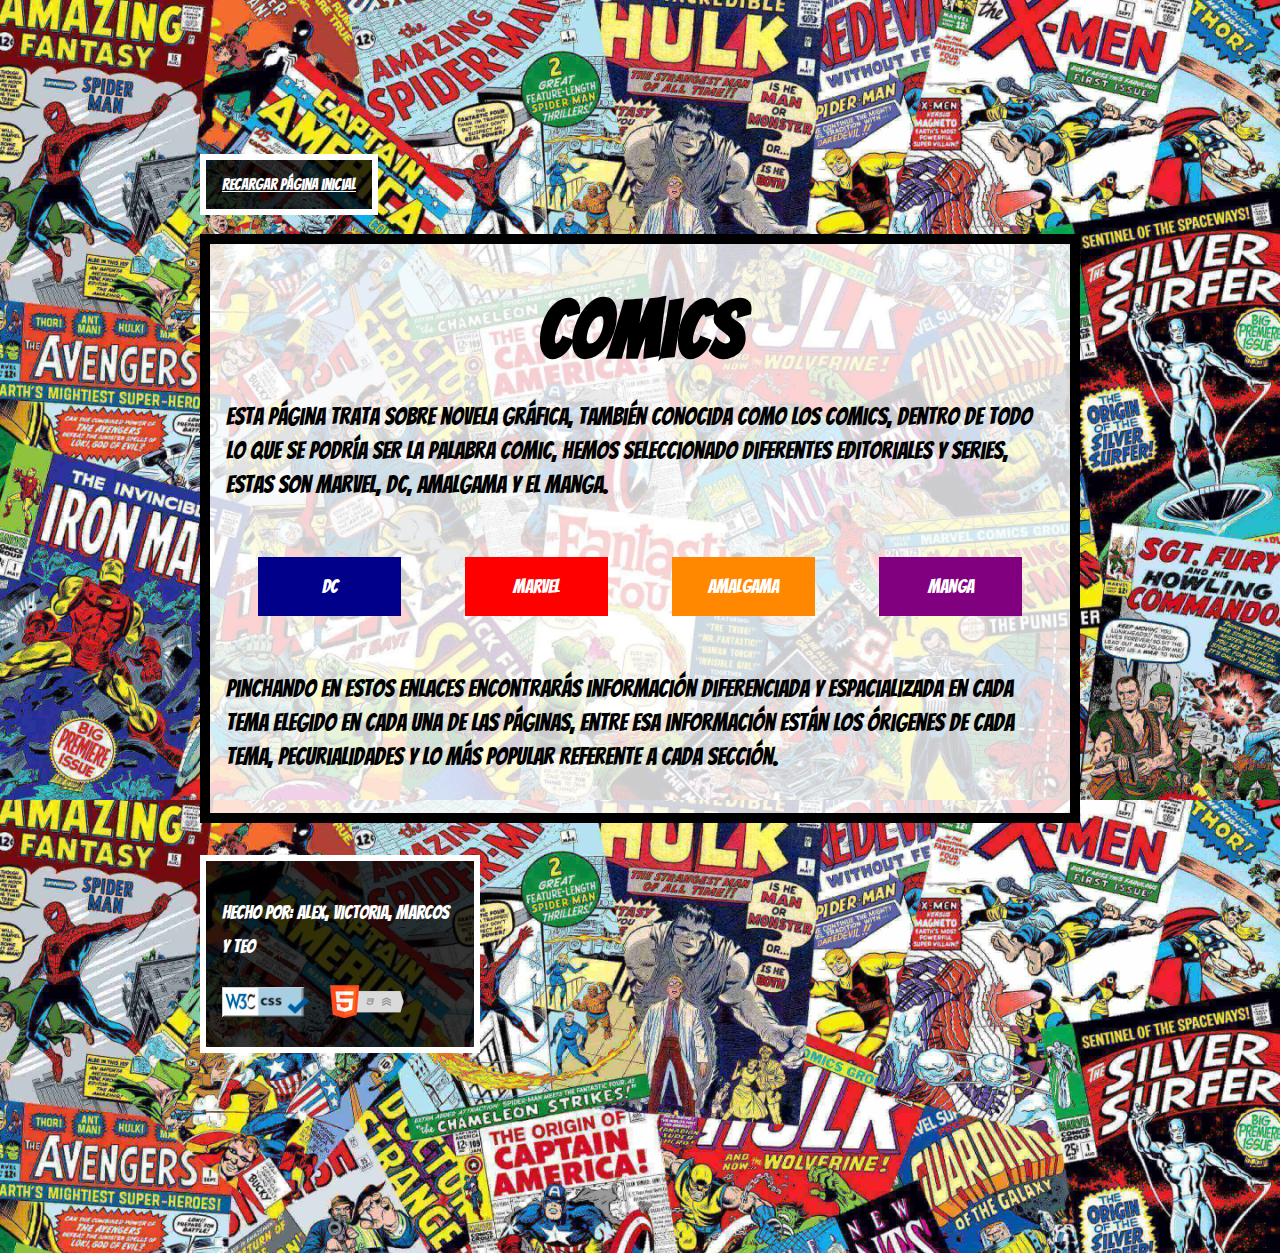
<file: index.html>
<!DOCTYPE html>
<html lang="es">
<head>
    <title>Comics | Página inicial</title>
    
    <meta charset="utf-8">
    <meta name="viewport" content="width=device-width,initial-scale=1.0">


    <link href="https://fonts.googleapis.com/css?family=Bangers&display=swap" rel="stylesheet">
    <link rel="stylesheet" type="text/css" href="css/styles.css">

    <link rel="apple-touch-icon" sizes="57x57" href="images/icons/apple-icon-57x57.png">
    <link rel="apple-touch-icon" sizes="60x60" href="images/icons/apple-icon-60x60.png">
    <link rel="apple-touch-icon" sizes="72x72" href="images/icons/apple-icon-72x72.png">
    <link rel="apple-touch-icon" sizes="76x76" href="images/icons/apple-icon-76x76.png">
    <link rel="apple-touch-icon" sizes="114x114" href="images/icons/apple-icon-114x114.png">
    <link rel="apple-touch-icon" sizes="120x120" href="images/icons/apple-icon-120x120.png">
    <link rel="apple-touch-icon" sizes="144x144" href="images/icons/apple-icon-144x144.png">
    <link rel="apple-touch-icon" sizes="152x152" href="images/icons/apple-icon-152x152.png">
    <link rel="apple-touch-icon" sizes="180x180" href="images/icons/apple-icon-180x180.png">
    <link rel="icon" type="image/png" sizes="192x192"  href="images/icons/android-icon-192x192.png">
    <link rel="icon" type="image/png" sizes="32x32" href="images/icons/favicon-32x32.png">
    <link rel="icon" type="image/png" sizes="96x96" href="images/icons/favicon-96x96.png">
    <link rel="icon" type="image/png" sizes="16x16" href="images/icons/favicon-16x16.png">
    <link rel="manifest" href="images/icons/manifest.json">
    <meta name="msapplication-TileColor" content="#ffffff">
    <meta name="msapplication-TileImage" content="/ms-icon-144x144.png">
    <meta name="theme-color" content="#ffffff">

</head>

<body id="body">
    <header>
        <a href="/" id="homePage">Recargar página inicial</a>    
    </header>

    <div class="content">
        <h1>Comics</h1>
        <p> Esta página trata sobre novela gráfica, también conocida como los comics, dentro de todo lo que se podría ser la palabra comic, hemos seleccionado diferentes editoriales y series, estas son Marvel, DC, Amalgama y el manga.</p>

        <nav class="menu">
            <a href="./pages/dc" id="dc">Dc</a>
            <a href="./pages/marvel" id="marvel">Marvel</a>
            <a href="./pages/amalgama" id="amalgama">Amalgama</a>
            <a href="./pages/manga" id="manga">Manga</a>
        </nav>

        <p>Pinchando en estos enlaces encontrarás información diferenciada y espacializada en cada tema elegido en cada una de las páginas, entre esa información están los órigenes de cada tema, pecurialidades y lo más popular referente a cada sección. </p>
    </div>

    <footer>
    <p>Hecho por:  Alex, Victoria, Marcos y Teo</p>
        <div id="badges">   
            <a href="https://validator.w3.org/nu/?showsource=yes&showoutline=yes&showimagereport=yes&checkerrorpages=yes&useragent=Validator.nu%2FLV+http%3A%2F%2Fvalidator.w3.org%2Fservices&acceptlanguage=&doc=http%3A%2F%2Fcomics.kontoru.com%2F#l37c37" target="_blank" >
                <img style="border:0;width:88px;height:31px"
                    src="./images/valid_css.png"
                    alt="¡CSS Válido!" id="valid_css"/>
            </a>
            <a href="http://www.w3.org/html/logo/" target="_blank" rel="noopener noreferrer">
                <img src="./images/html5.png" id="html5">
                </a>
        </div>
</footer>
    
    </body>
</html>
</file>
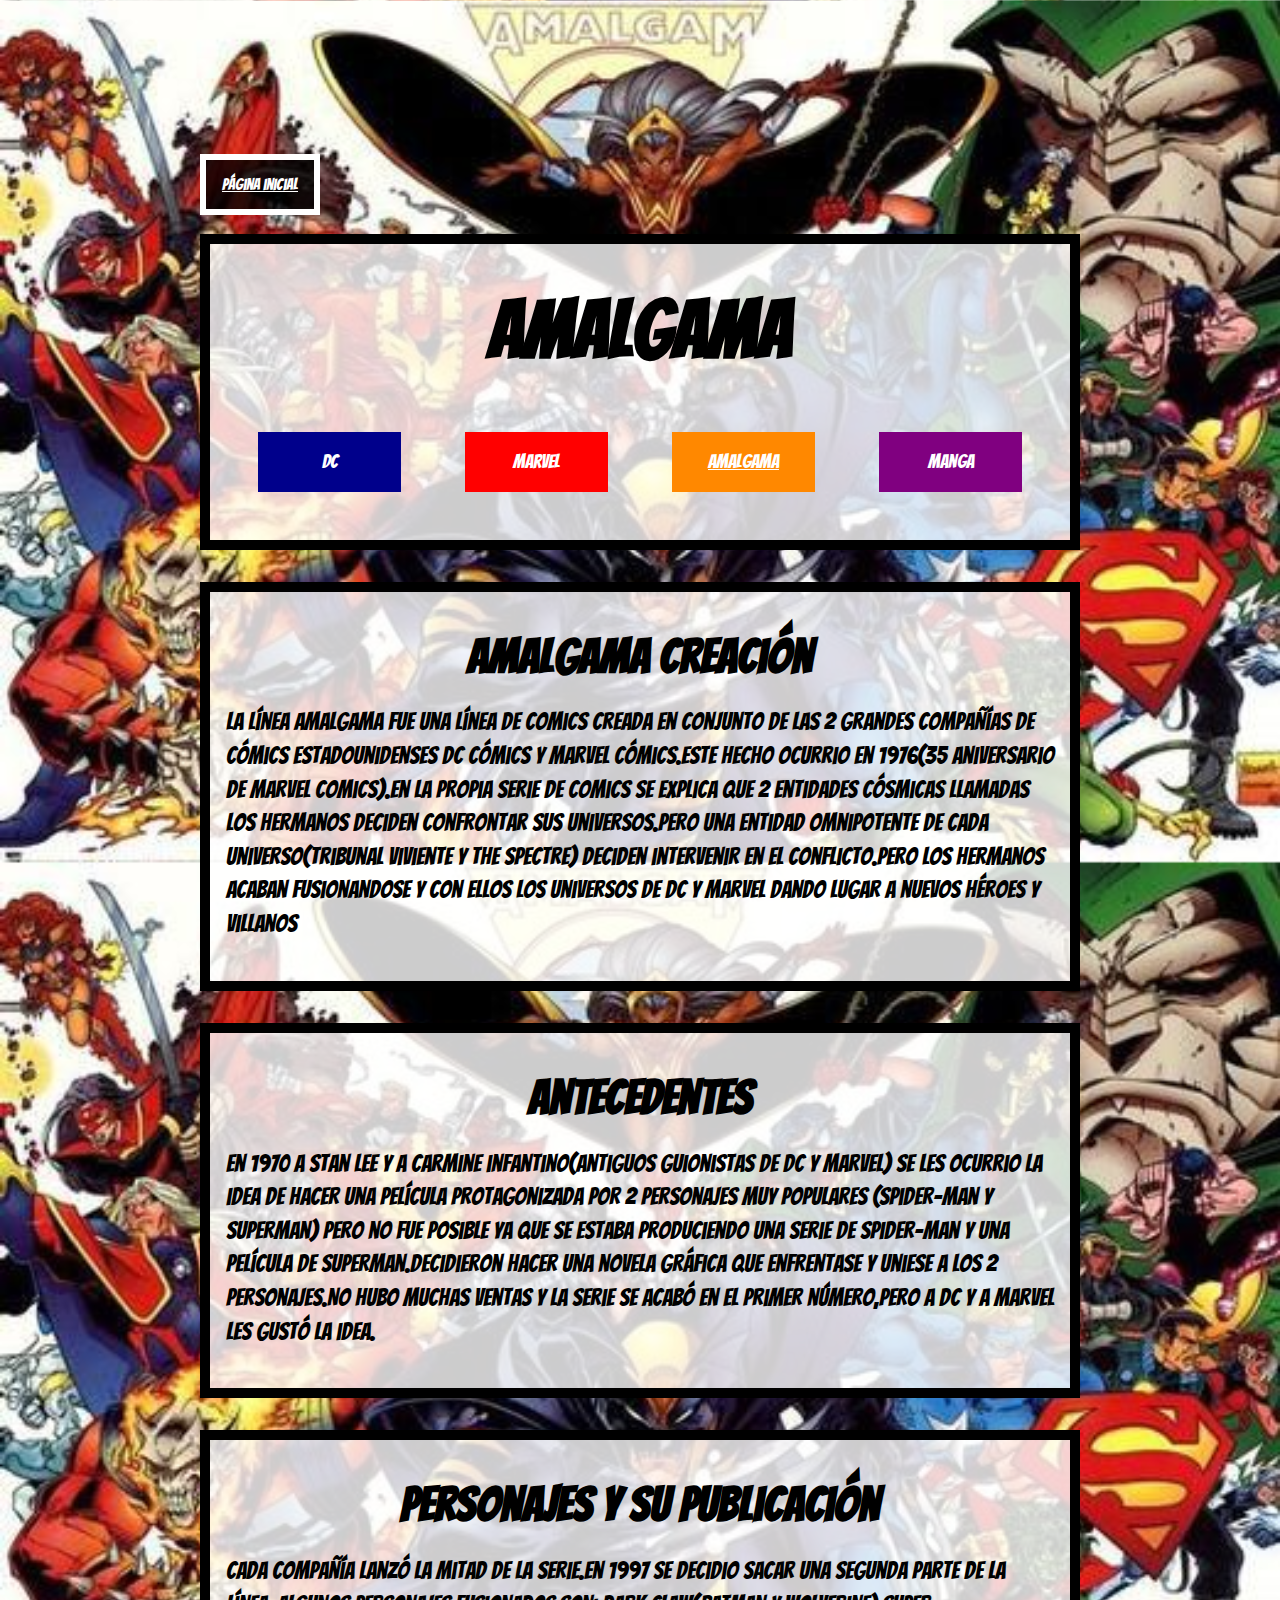
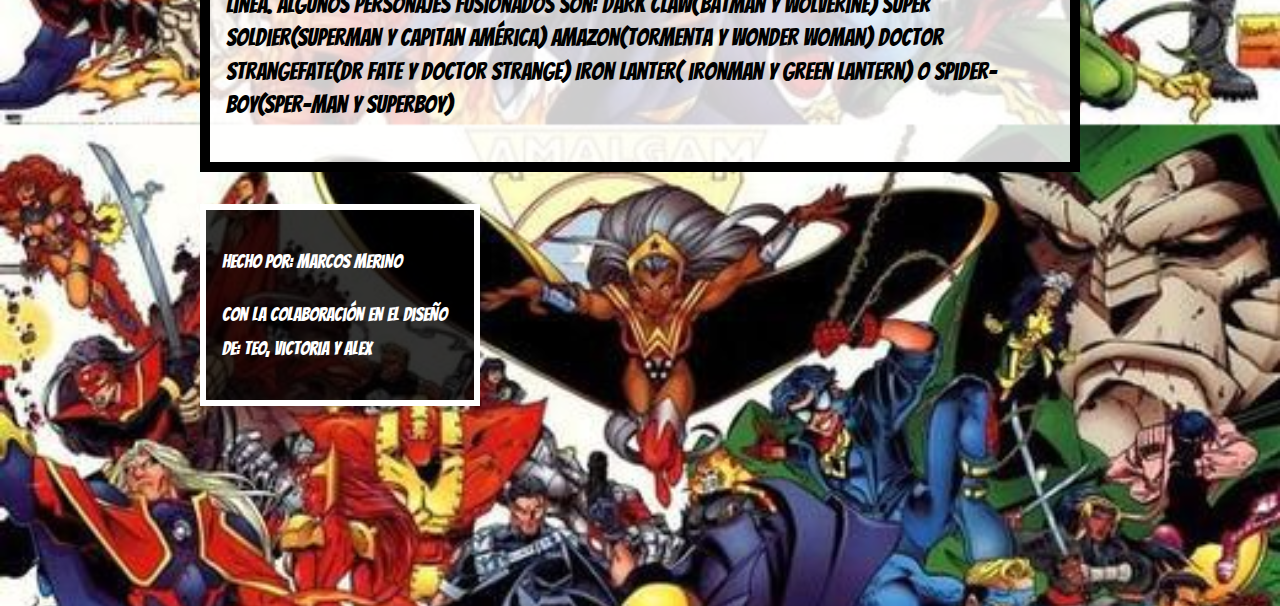
<file: pages/amalgama/index.html>
<!DOCTYPE html>
<html lang="es">
<head>
    <title>Amalgama</title>
    
    <meta charset="utf-8">
    <meta name="viewport" content="width=device-width,initial-scale=1.0">

    <link href="https://fonts.googleapis.com/css?family=Bangers&display=swap" rel="stylesheet">
    <link rel="stylesheet" type="text/css" href="../../css/styles.css">

    <link rel="apple-touch-icon" sizes="57x57" href="../../images/icons/apple-icon-57x57.png">
    <link rel="apple-touch-icon" sizes="60x60" href="../../images/icons/apple-icon-60x60.png">
    <link rel="apple-touch-icon" sizes="72x72" href="../../images/icons/apple-icon-72x72.png">
    <link rel="apple-touch-icon" sizes="76x76" href="../../images/icons/apple-icon-76x76.png">
    <link rel="apple-touch-icon" sizes="114x114" href="../../images/icons/apple-icon-114x114.png">
    <link rel="apple-touch-icon" sizes="120x120" href="../../images/icons/apple-icon-120x120.png">
    <link rel="apple-touch-icon" sizes="144x144" href="../../images/icons/apple-icon-144x144.png">
    <link rel="apple-touch-icon" sizes="152x152" href="../../images/icons/apple-icon-152x152.png">
    <link rel="apple-touch-icon" sizes="180x180" href="../../images/icons/apple-icon-180x180.png">
    <link rel="icon" type="image/png" sizes="192x192"  href="../../images/icons/android-icon-192x192.png">
    <link rel="icon" type="image/png" sizes="32x32" href="../../images/icons/favicon-32x32.png">
    <link rel="icon" type="image/png" sizes="96x96" href="../../images/icons/favicon-96x96.png">
    <link rel="icon" type="image/png" sizes="16x16" href="../../images/icons/favicon-16x16.png">
    <link rel="manifest" href="../../images/icons/manifest.json">
    <meta name="msapplication-TileColor" content="#ffffff">
    <meta name="msapplication-TileImage" content="/ms-icon-144x144.png">
    <meta name="theme-color" content="#ffffff">

</head>

<body id="amalgamaPage"></body>
     <header>
        <a id="homePage" href="../../index.html">Página inicial</a></li>

        <div class="content">
            <h1>Amalgama</h1>
            <nav class="menu">
                <a href="../dc" id="dc">DC</a>
                <a href="../marvel" id="marvel">Marvel</a>
                <a href="../amalgama" id="amalgama" class="active">Amalgama</a>
                <a href="../manga" id="manga">Manga</a>
            </nav>
        </div>
    </header>

    <div class="content">
        <h1 class="titles">Amalgama Creación</h1>
        <p>La línea amalgama fue una línea de comics creada en conjunto de las 2 grandes compañías de cómics estadounidenses Dc cómics y Marvel cómics.Este hecho ocurrio en 1976(35 aniversario de Marvel comics).En la propia serie de comics se explica que 2 entidades cósmicas llamadas los hermanos deciden confrontar sus universos.Pero una entidad omnipotente de cada universo(tribunal viviente y the spectre) deciden intervenir en el conflicto.Pero los hermanos acaban fusionandose y con ellos los universos de Dc y Marvel dando lugar a nuevos héroes y villanos</p>    
    </div>
    <div class="content">
        <h1 class="titles">Antecedentes</h1>
        <p>En 1970  a Stan lee y a Carmine infantino(antiguos guionistas de Dc y Marvel) se les ocurrio la idea de hacer una película protagonizada por 2 personajes muy populares (Spider-man y Superman) pero no fue posible ya que se estaba produciendo una serie de Spider-man y una película de Superman.Decidieron hacer una novela gráfica que enfrentase y uniese a los 2 personajes.No hubo muchas ventas y la serie se acabó en el primer número,pero a Dc y a Marvel les gustó la idea.</p>
    </div>
        <div class="content">
        <h1 class="titles">Personajes y su publicación</h1>
        <p>Cada compañía lanzó la mitad de la serie.En 1997 se decidio sacar una segunda parte de la línea.
        Algunos personajes fusionados son: Dark claw(Batman y wolverine) Super soldier(Superman y capitan américa) Amazon(tormenta y wonder woman) Doctor StrangeFate(dr fate y doctor strange) Iron lanter( ironman y green lantern) o Spider-boy(Sper-man y superboy)</p>
        </div>
    
    <footer>
        <p>Hecho por: Marcos Merino</p>
        <p>Con la colaboración en el diseño de: Teo, Victoria y Alex</p>
    </footer>
</body> 
</html>
</file>
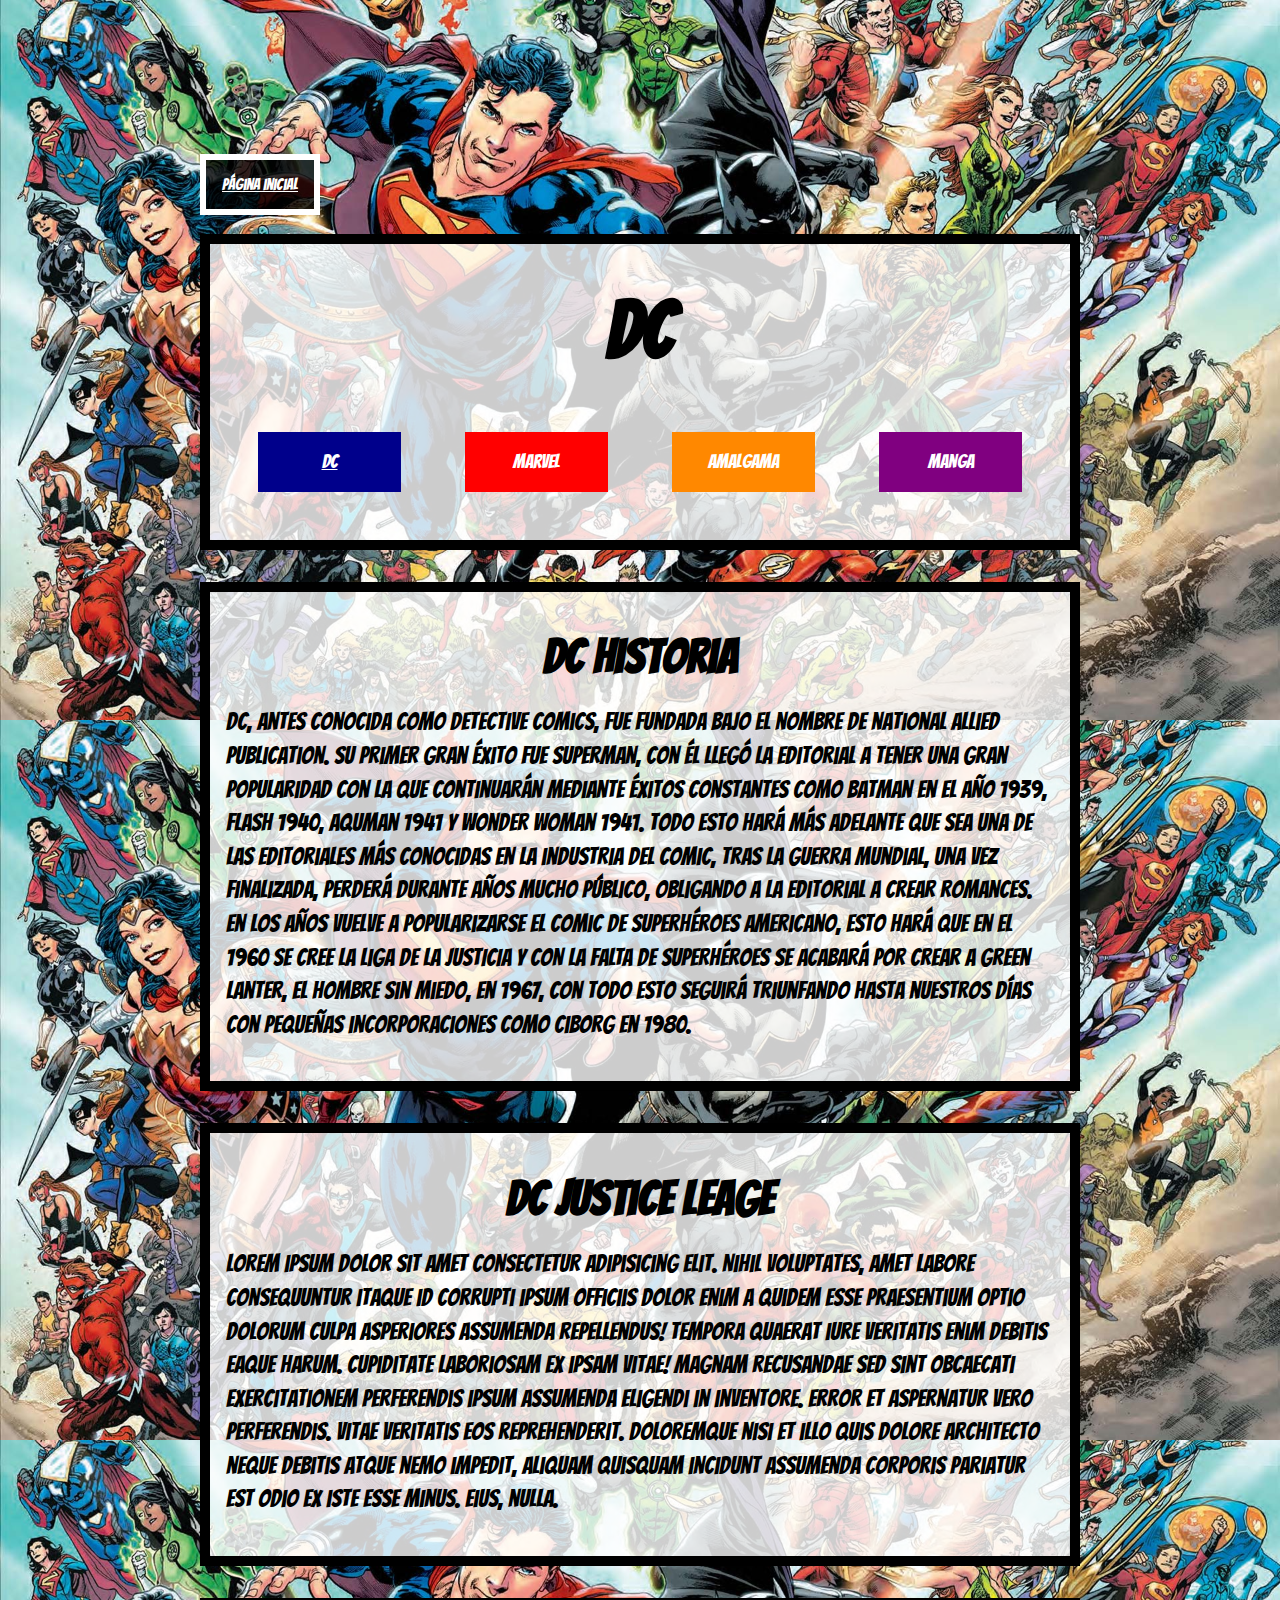
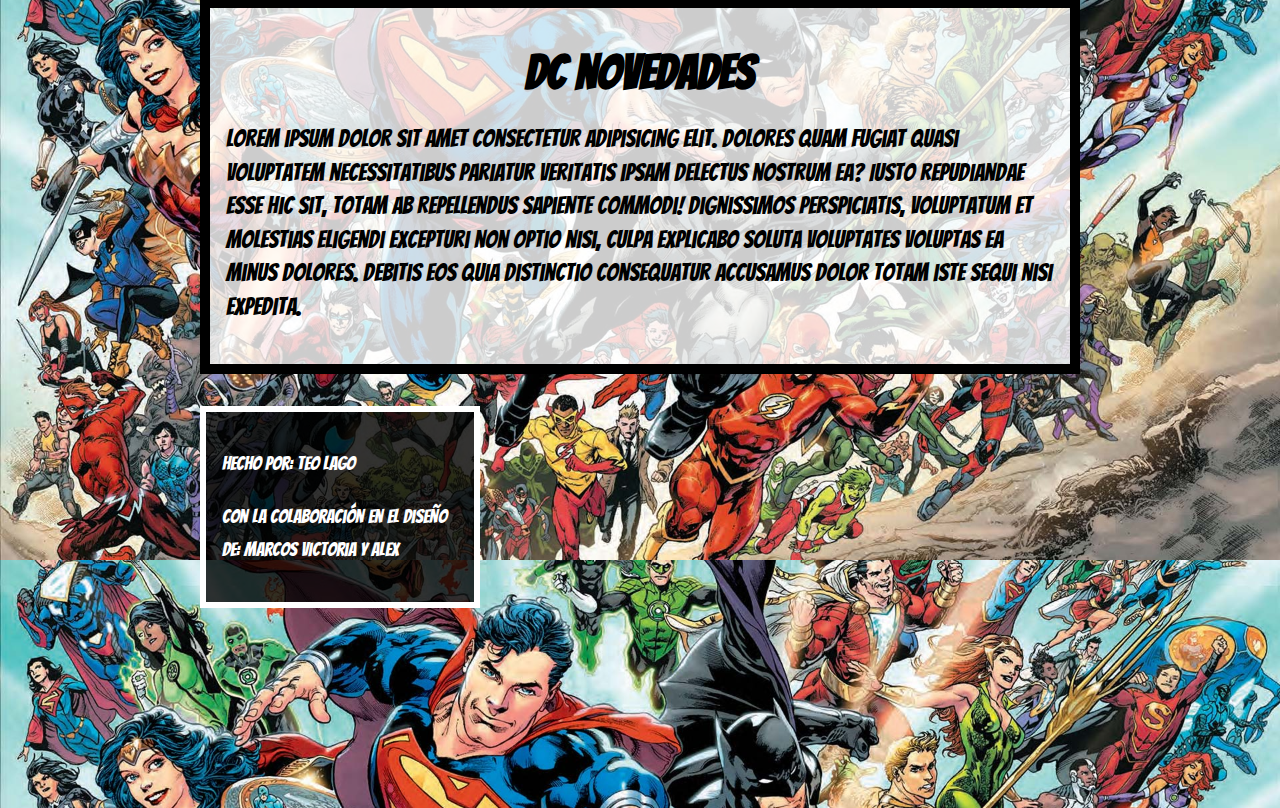
<file: pages/dc/index.html>
<!DOCTYPE html>
<html lang="es">
<head>
    <title>DC Comics</title>
    
    <meta charset="utf-8">
    <meta name="viewport" content="width=device-width,initial-scale=1.0">

    <link href="https://fonts.googleapis.com/css?family=Bangers&display=swap" rel="stylesheet">
    <link rel="stylesheet" type="text/css" href="../../css/styles.css">

    <link rel="apple-touch-icon" sizes="57x57" href="../../images/icons/apple-icon-57x57.png">
    <link rel="apple-touch-icon" sizes="60x60" href="../../images/icons/apple-icon-60x60.png">
    <link rel="apple-touch-icon" sizes="72x72" href="../../images/icons/apple-icon-72x72.png">
    <link rel="apple-touch-icon" sizes="76x76" href="../../images/icons/apple-icon-76x76.png">
    <link rel="apple-touch-icon" sizes="114x114" href="../../images/icons/apple-icon-114x114.png">
    <link rel="apple-touch-icon" sizes="120x120" href="../../images/icons/apple-icon-120x120.png">
    <link rel="apple-touch-icon" sizes="144x144" href="../../images/icons/apple-icon-144x144.png">
    <link rel="apple-touch-icon" sizes="152x152" href="../../images/icons/apple-icon-152x152.png">
    <link rel="apple-touch-icon" sizes="180x180" href="../../images/icons/apple-icon-180x180.png">
    <link rel="icon" type="image/png" sizes="192x192"  href="../../images/icons/android-icon-192x192.png">
    <link rel="icon" type="image/png" sizes="32x32" href="../../images/icons/favicon-32x32.png">
    <link rel="icon" type="image/png" sizes="96x96" href="../../images/icons/favicon-96x96.png">
    <link rel="icon" type="image/png" sizes="16x16" href="../../images/icons/favicon-16x16.png">
    <link rel="manifest" href="../../images/icons/manifest.json">
    <meta name="msapplication-TileColor" content="#ffffff">
    <meta name="msapplication-TileImage" content="/ms-icon-144x144.png">
    <meta name="theme-color" content="#ffffff">
</head>

<body id="dcPage">
    <header>
       <a href="../../index.html" id="homePage">página inicial</a>
    
        <div class="content">
            <h1>DC</h1>
            <nav class="menu">
                <a href="../dc" id="dc" class="active">DC</a>
                <a href="../marvel" id="marvel">Marvel</a>
                <a href="../amalgama" id="amalgama">Amalgama</a>
                <a href="../manga" id="manga">Manga</a>
            </nav>
        </div>
    </header>
<article>
    <section class="content">
        <h1 class="titles">DC historia</h1>
        <p>DC, antes conocida como detective comics, fue fundada bajo el nombre de national allied publication. Su primer gran éxito fue superman, con él llegó la editorial a tener una gran popularidad con la que continuarán mediante éxitos constantes como batman en el año 1939, flash 1940, aquman 1941 y wonder woman 1941. todo esto hará más adelante que sea una de las editoriales más conocidas en la industria del comic, tras la guerra mundial, una vez finalizada, perderá durante años mucho público, obligando a la editorial a crear romances. En los años vuelve a popularizarse el comic de superhéroes americano, esto hará que en el 1960 se cree la liga de la JUSTICIA Y CON LA FALTA DE SUPERHÉroes se acabará por crear a green lanter, el hombre sin miedo, en 1967, con todo esto seguirá triunfando hasta nuestros días con pequeñas incorporaciones como ciborg en 1980. </p>
    </section>
    <section class="content">
        <h1 class="titles">DC justice leage</h1>
        <p>Lorem ipsum dolor sit amet consectetur adipisicing elit. Nihil voluptates, amet labore consequuntur itaque id corrupti ipsum officiis dolor enim a quidem esse praesentium optio dolorum culpa asperiores assumenda repellendus!
        Tempora quaerat iure veritatis enim debitis eaque harum. Cupiditate laboriosam ex ipsam vitae! Magnam recusandae sed sint obcaecati exercitationem perferendis ipsum assumenda eligendi in inventore. Error et aspernatur vero perferendis.
        Vitae veritatis eos reprehenderit. Doloremque nisi et illo quis dolore architecto neque debitis atque nemo impedit, aliquam quisquam incidunt assumenda corporis pariatur est odio ex iste esse minus. Eius, nulla.
        </p>
    </section>
    <section class="content">
        <h1 class="titles">DC novedades</h1>
        <p>Lorem ipsum dolor sit amet consectetur adipisicing elit. Dolores quam fugiat quasi voluptatem necessitatibus pariatur veritatis ipsam delectus nostrum ea? Iusto repudiandae esse hic sit, totam ab repellendus sapiente commodi!
        Dignissimos perspiciatis, voluptatum et molestias eligendi excepturi non optio nisi, culpa explicabo soluta voluptates voluptas ea minus dolores. Debitis eos quia distinctio consequatur accusamus dolor totam iste sequi nisi expedita.
    </section>
</article>

<footer>
    <p>Hecho por: Teo Lago</p>
    <p>Con la colaboración en el diseño de: Marcos Victoria y Alex</p>
</footer>
</body>
</html>
</file>
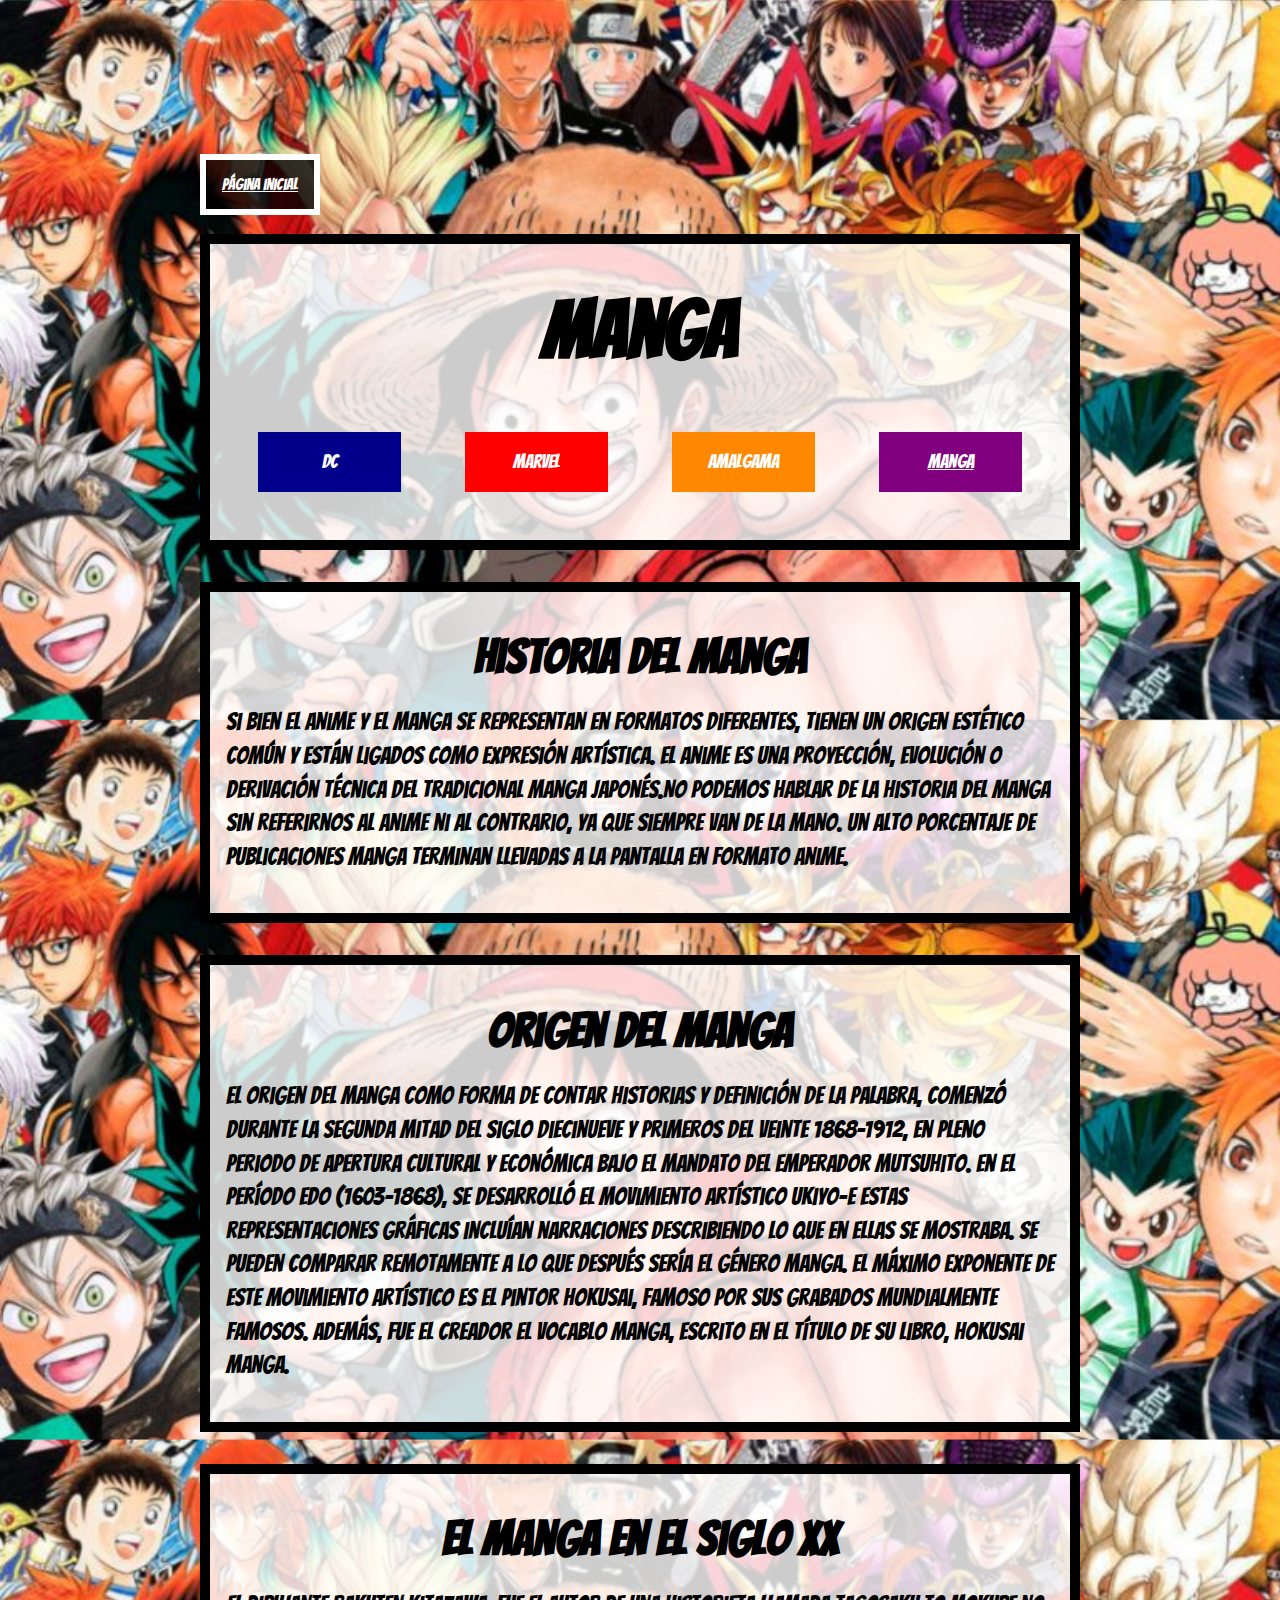
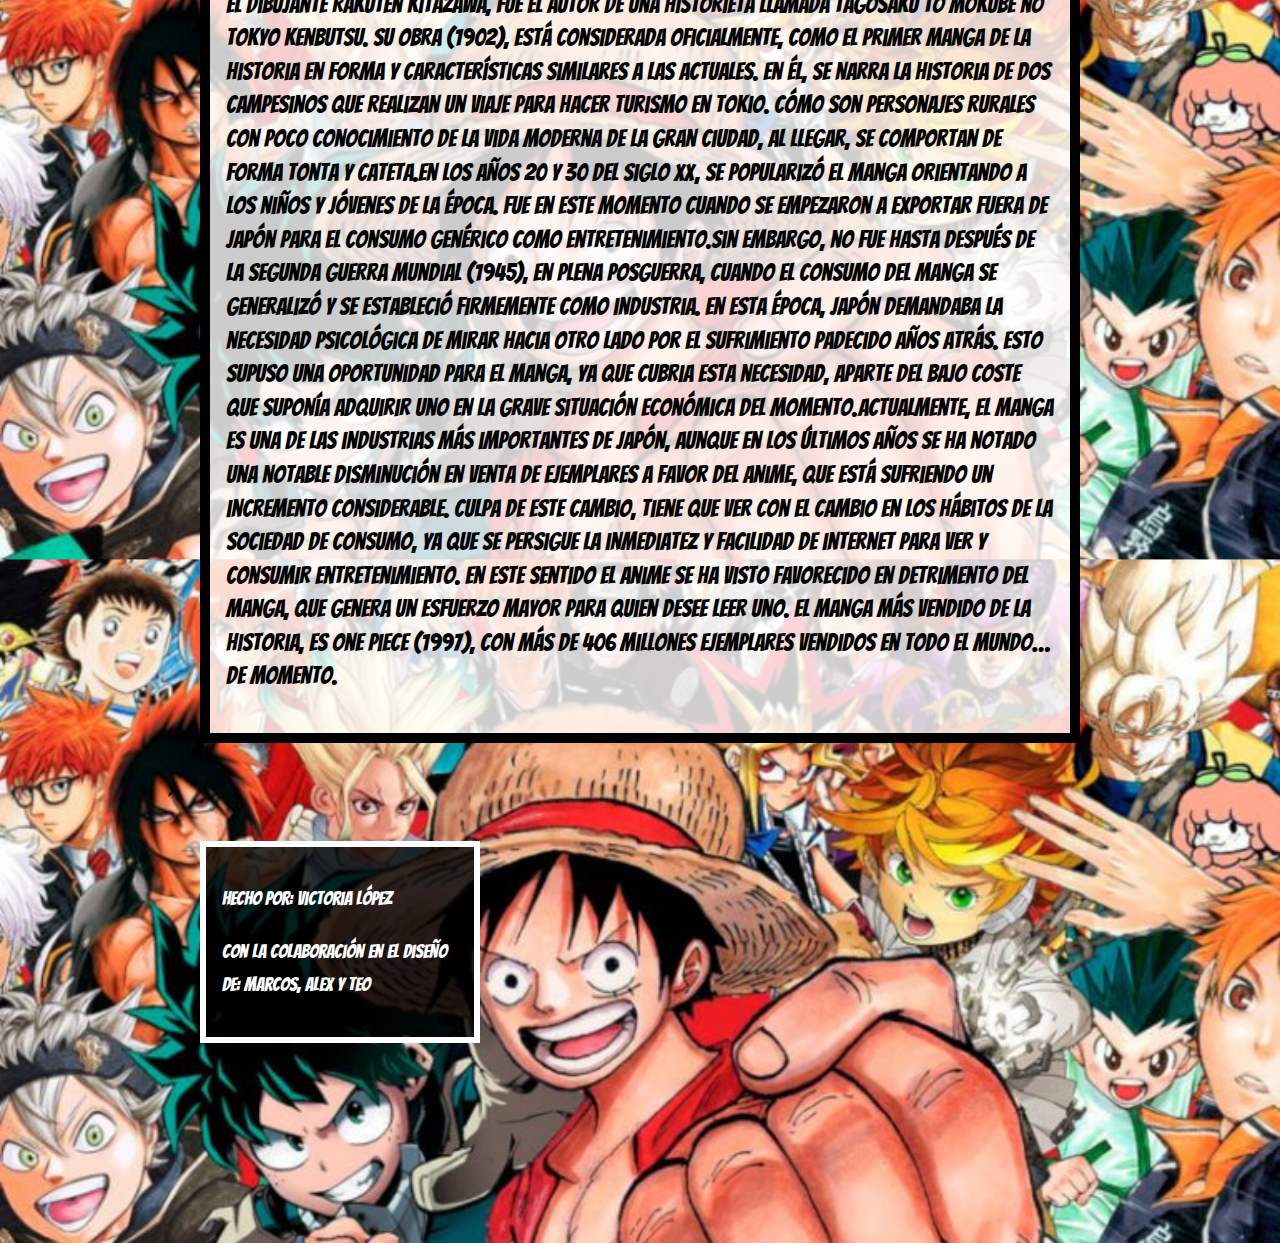
<file: pages/manga/index.html>
<!DOCTYPE html>
<html lang="es">
<head>
    <title>Manga</title>
    
    <meta charset="utf-8">
    <meta name="viewport" content="width=device-width,initial-scale=1.0">

    <link href="https://fonts.googleapis.com/css?family=Bangers&display=swap" rel="stylesheet">
    <link rel="stylesheet" type="text/css" href="../../css/styles.css">

    <link rel="apple-touch-icon" sizes="57x57" href="../../images/icons/apple-icon-57x57.png">
    <link rel="apple-touch-icon" sizes="60x60" href="../../images/icons/apple-icon-60x60.png">
    <link rel="apple-touch-icon" sizes="72x72" href="../../images/icons/apple-icon-72x72.png">
    <link rel="apple-touch-icon" sizes="76x76" href="../../images/icons/apple-icon-76x76.png">
    <link rel="apple-touch-icon" sizes="114x114" href="../../images/icons/apple-icon-114x114.png">
    <link rel="apple-touch-icon" sizes="120x120" href="../../images/icons/apple-icon-120x120.png">
    <link rel="apple-touch-icon" sizes="144x144" href="../../images/icons/apple-icon-144x144.png">
    <link rel="apple-touch-icon" sizes="152x152" href="../../images/icons/apple-icon-152x152.png">
    <link rel="apple-touch-icon" sizes="180x180" href="../../images/icons/apple-icon-180x180.png">
    <link rel="icon" type="image/png" sizes="192x192"  href="../../images/icons/android-icon-192x192.png">
    <link rel="icon" type="image/png" sizes="32x32" href="../../images/icons/favicon-32x32.png">
    <link rel="icon" type="image/png" sizes="96x96" href="../../images/icons/favicon-96x96.png">
    <link rel="icon" type="image/png" sizes="16x16" href="../../images/icons/favicon-16x16.png">
    <link rel="manifest" href="../../images/icons/manifest.json">
    <meta name="msapplication-TileColor" content="#ffffff">
    <meta name="msapplication-TileImage" content="/ms-icon-144x144.png">
    <meta name="theme-color" content="#ffffff">
</head>
<body id="mangaPage">
    <header>
        <a href="../../index.html" id="homePage">página inicial</a></li>
        
        <div class="content">
            <h1>Manga</h1>
            <nav class="menu">
                <a href="../dc" id="dc">DC</a>
                <a href="../marvel" id="marvel">Marvel</a>
                <a href="../amalgama" id="amalgama">Amalgama</a>
                <a href="../manga" id="manga" class="active">Manga</a>
            </nav>
        </div>
    </header>
    <article>
        <section class="content">
            <h1 class="titles">Historia del manga</h1>
            <p>Si bien el anime y el manga se representan en formatos diferentes, tienen un origen estético común y están ligados como expresión artística. El anime es una proyección, evolución o derivación técnica del tradicional manga japonés.No podemos hablar de la historia del manga sin referirnos al anime ni al contrario, ya que siempre van de la mano. Un alto porcentaje de publicaciones manga terminan llevadas a la pantalla en formato anime.</p>
        </section>
        <section class="content">
            <h1 class="titles">Origen del manga</h1>
            <p>el origen del manga como forma de contar historias y definición de la palabra, comenzó durante la segunda mitad del siglo diecinueve y primeros del veinte 1868-1912, en pleno periodo de apertura cultural y económica bajo el mandato del emperador Mutsuhito. En el período Edo (1603-1868), se desarrolló el movimiento artístico ukiyo-e Estas representaciones gráficas incluían narraciones describiendo lo que en ellas se mostraba. Se pueden comparar remotamente a lo que después sería el género manga. El máximo exponente de este movimiento artístico es el pintor Hokusai, famoso por sus grabados mundialmente famosos. Además, fue el creador el vocablo manga, escrito en el título de su libro, Hokusai Manga.
            </p>
        </section>
        <section class="content">
            <h1 class="titles">El manga en el siglo XX</h1>
            <p>El dibujante Rakuten Kitazawa, fue el autor de una historieta llamada Tagosaku to Mokube no Tokyo Kenbutsu. Su obra (1902), está considerada oficialmente, como el primer manga de la historia en forma y características similares a las actuales. En él, se narra la historia de dos campesinos que realizan un viaje para hacer turismo en Tokio. Cómo son personajes rurales con poco conocimiento de la vida moderna de la gran ciudad, al llegar, se comportan de forma tonta y cateta.En los años 20 y 30 del siglo XX, se popularizó el manga orientando a los niños y jóvenes de la época. Fue en este momento cuando se empezaron a exportar fuera de Japón para el consumo genérico como entretenimiento.Sin embargo, no fue hasta después de la segunda guerra mundial (1945), en plena posguerra, cuando el consumo del manga se generalizó y se estableció firmemente como industria. En esta época, Japón demandaba la necesidad psicológica de mirar hacia otro lado por el sufrimiento padecido años atrás. Esto supuso una oportunidad para el manga, ya que cubria esta necesidad, aparte del bajo coste que suponía adquirir uno en la grave situación económica del momento.Actualmente, el manga es una de las industrias más importantes de Japón, aunque en los últimos años se ha notado una notable disminución en venta de ejemplares a favor del anime, que está sufriendo un incremento considerable. Culpa de este cambio, tiene que ver con el cambio en los hábitos de la sociedad de consumo, ya que se persigue la inmediatez y facilidad de internet para ver y consumir entretenimiento. En este sentido el anime se ha visto favorecido en detrimento del manga, que genera un esfuerzo mayor para quien desee leer uno. El manga más vendido de la historia, es One Piece (1997), con más de 406 millones ejemplares vendidos en todo el mundo… de momento.</p>
        </section>>
    </article>

    <footer class="footer">
        <p>Hecho por: Victoria López</p>
        <p>Con la colaboración en el diseño de: Marcos, Alex y Teo</p>
    </footer>
</body>
</html>
</file>
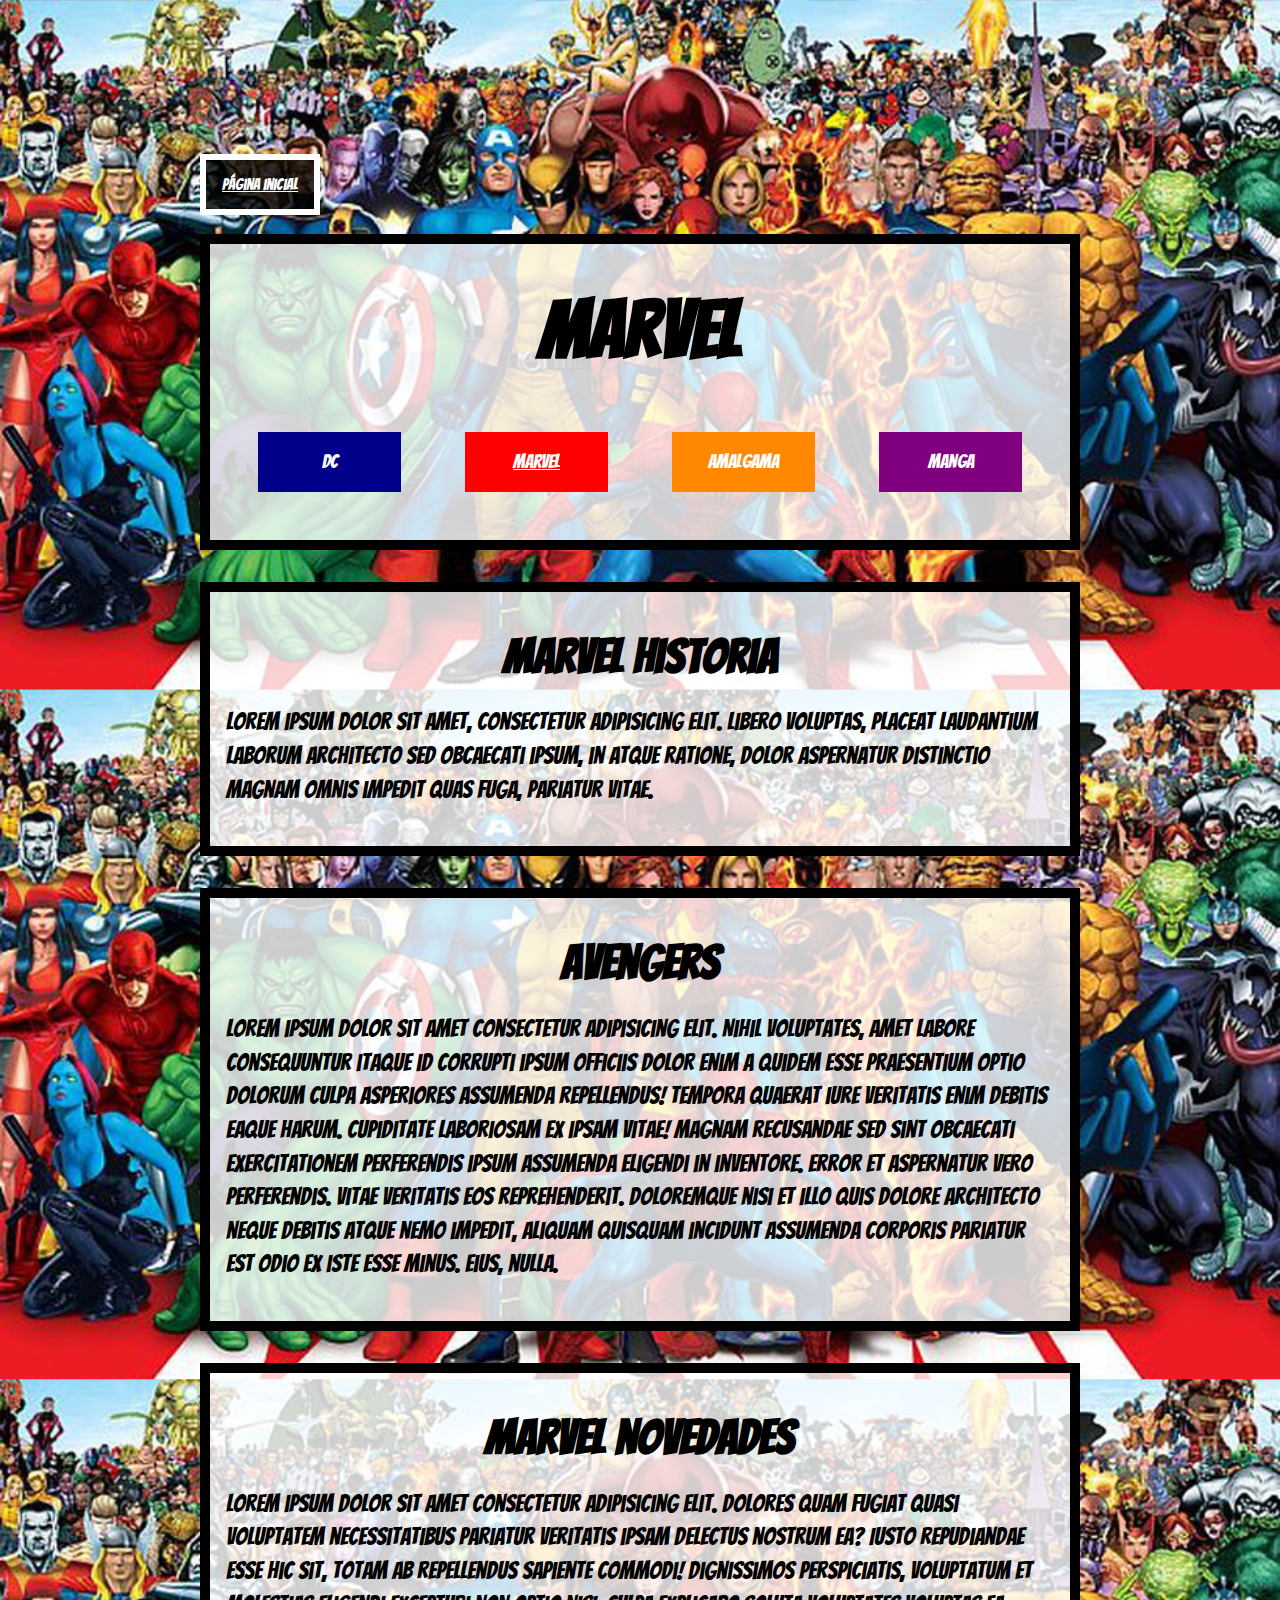
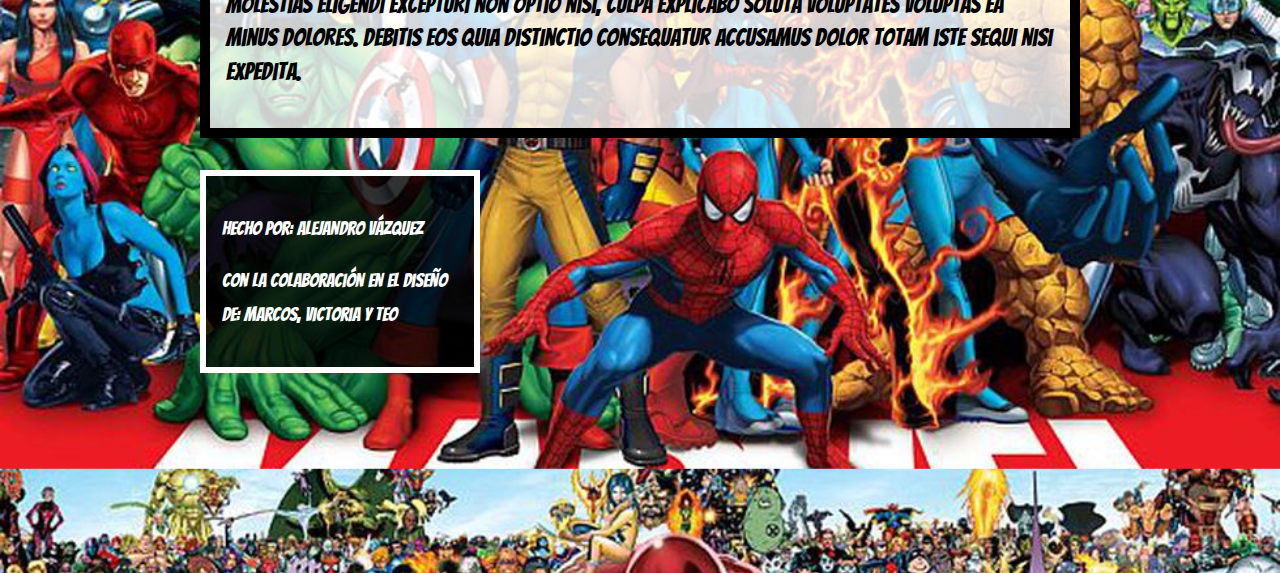
<file: pages/marvel/index.html>
<!DOCTYPE html>
<html lang="es">
<head>
    <title>Marvel Comics</title>
    
    <meta charset="utf-8">
    <meta name="viewport" content="width=device-width,initial-scale=1.0">
    
    <link href="https://fonts.googleapis.com/css?family=Bangers&display=swap" rel="stylesheet">
    <link rel="stylesheet" type="text/css" href="../../css/styles.css">

    <link rel="apple-touch-icon" sizes="57x57" href="../../images/icons/apple-icon-57x57.png">
    <link rel="apple-touch-icon" sizes="60x60" href="../../images/icons/apple-icon-60x60.png">
    <link rel="apple-touch-icon" sizes="72x72" href="../../images/icons/apple-icon-72x72.png">
    <link rel="apple-touch-icon" sizes="76x76" href="../../images/icons/apple-icon-76x76.png">
    <link rel="apple-touch-icon" sizes="114x114" href="../../images/icons/apple-icon-114x114.png">
    <link rel="apple-touch-icon" sizes="120x120" href="../../images/icons/apple-icon-120x120.png">
    <link rel="apple-touch-icon" sizes="144x144" href="../../images/icons/apple-icon-144x144.png">
    <link rel="apple-touch-icon" sizes="152x152" href="../../images/icons/apple-icon-152x152.png">
    <link rel="apple-touch-icon" sizes="180x180" href="../../images/icons/apple-icon-180x180.png">
    <link rel="icon" type="image/png" sizes="192x192"  href="../../images/icons/android-icon-192x192.png">
    <link rel="icon" type="image/png" sizes="32x32" href="../../images/icons/favicon-32x32.png">
    <link rel="icon" type="image/png" sizes="96x96" href="../../images/icons/favicon-96x96.png">
    <link rel="icon" type="image/png" sizes="16x16" href="../../images/icons/favicon-16x16.png">
    <link rel="manifest" href="../../images/icons/manifest.json">
    <meta name="msapplication-TileColor" content="#ffffff">
    <meta name="msapplication-TileImage" content="/ms-icon-144x144.png">
    <meta name="theme-color" content="#ffffff">
</head>

<body id="marvelPage">
    <header>
        <a href="../../index.html" id="homePage">página inicial</a>
        <div class="content">
            <h1>Marvel</h1>
            <nav class="menu">
                <a href="../dc" id="dc">DC</a>
                <a href="../marvel" id="marvel" class="active">Marvel</a>
                <a href="../amalgama" id="amalgama">Amalgama</a>
                <a href="../manga" id="manga">Manga</a>
            </nav>
        </div>
    </header>

    <article>
        <div class="content">
            <h1 class="titles">Marvel historia</h1>
            <p>Lorem ipsum dolor sit amet, consectetur adipisicing elit. Libero voluptas, placeat laudantium laborum architecto sed obcaecati ipsum, in atque ratione, dolor aspernatur distinctio magnam omnis impedit quas fuga, pariatur vitae. </p>
        </div>
        <div class="content">
            <h1 class="titles">avengers</h1>
            <p>Lorem ipsum dolor sit amet consectetur adipisicing elit. Nihil voluptates, amet labore consequuntur itaque id corrupti ipsum officiis dolor enim a quidem esse praesentium optio dolorum culpa asperiores assumenda repellendus!
            Tempora quaerat iure veritatis enim debitis eaque harum. Cupiditate laboriosam ex ipsam vitae! Magnam recusandae sed sint obcaecati exercitationem perferendis ipsum assumenda eligendi in inventore. Error et aspernatur vero perferendis.
            Vitae veritatis eos reprehenderit. Doloremque nisi et illo quis dolore architecto neque debitis atque nemo impedit, aliquam quisquam incidunt assumenda corporis pariatur est odio ex iste esse minus. Eius, nulla.
            </p>
        </div>
        <div class="content">

            <h1 class="titles">marvel novedades</h1>
            <p>Lorem ipsum dolor sit amet consectetur adipisicing elit. Dolores quam fugiat quasi voluptatem necessitatibus pariatur veritatis ipsam delectus nostrum ea? Iusto repudiandae esse hic sit, totam ab repellendus sapiente commodi!
            Dignissimos perspiciatis, voluptatum et molestias eligendi excepturi non optio nisi, culpa explicabo soluta voluptates voluptas ea minus dolores. Debitis eos quia distinctio consequatur accusamus dolor totam iste sequi nisi expedita.
        </div>
    </article>

    <footer>
        <p>Hecho por: Alejandro Vázquez</p>
        <p>Con la colaboración en el diseño de: Marcos, Victoria y Teo</p>
    </footer>

</body>
</html>
</file>
<file: css/styles.css>
body{
    padding: 10rem;
    font-family: 'Bangers', cursive;
    line-height: 2.1rem;
    background-image: url('../images/comics-marvel.jpg');
    background-repeat: repeat;
    background-size: 100%;
}

body#dcPage{
    background-image: url(../images/comics-dc.jpg);
}

body#amalgamaPage{
    background-image: url(../images/amalgama-fondo.jpg);
}

body#marvelPage{
    background-image: url(../images/marvel-fondo.jpg);
}

body#mangaPage{
    background-image: url(../images/manga-fondo.jpg);
}

h1{
    font-size: 5rem;
    text-align: center;
}

.menu{
    text-align: center;
    display: grid;
    grid-template-columns: 1fr 1fr 1fr 1fr;
}

nav.menu a{
    margin: 2rem;
    padding: 0.8rem;
    font-size: 1.2rem;
    color: #fff;
    text-decoration: none;
}

.menu a.active{
   text-decoration: underline;
}

a#dc{
    background-color: darkblue;
}

a#marvel{
    background-color: red;
}

a#amalgama{
    background-color: rgb(255, 136, 0);
}   

a#manga{
    background-color: purple;
}

nav.menu a:hover{
    padding: 00 !important;
    background-color: #fff !important;
    border: 0.25rem solid #000 !important; 
    transition: padding 0.5s ease-out, border-width 0.3s ease-out, background-color 1s ease-out, color 1s ease-out;
    color: #000 !important ;
}

p {  
    font-size: 1.5rem;
    width: auto;
}

.content{
    background-color: rgba(255,255,255,0.8);
    border: 10px solid #000;
    padding: 1rem;
    margin: 2rem;
}

.titles{
    font-size: 3rem;
    text-align: center;
}

footer, #homePage{
    color: #fff;
    background-color: rgba(0,0,0,0.8);
    border: 6px solid #fff;
    padding: 1rem;
    margin: 2rem;
    max-width: 25%;
}

a#homePage:hover {
    color: #000;
    background-color: rgba(255,255,255,0.8);
    transition: background-color 1s ease-out, color 1s ease-out;
}

footer p {
    font-size: 1.2em;
}

footer #badges {
    display: flex;
    align-items: center;
    flex-direction: row
}

footer #badges a {
    display: block;
    margin-right: 1rem
}

@media (max-width: 900px) {
   
    body {
        padding: 0rem;
        padding-top: 3rem
    }

    footer {
        max-width: 100%;
        font-size: 0.9rem;
       }
    .homePage {
        font-size: 0.9rem;
    }

    h1 {
        font-size: 2.4rem;
    }   

    p {
        font-size: 1.1rem;
        line-height: 1.4rem;
    }   

    .menu{
        display: block;
    }

    nav.menu a{
        display: block;
        padding: 0.4rem;
        font-size: 0.9rem;
    }

    .titles {
        font-size: 2rem;
    }
}
</file>
